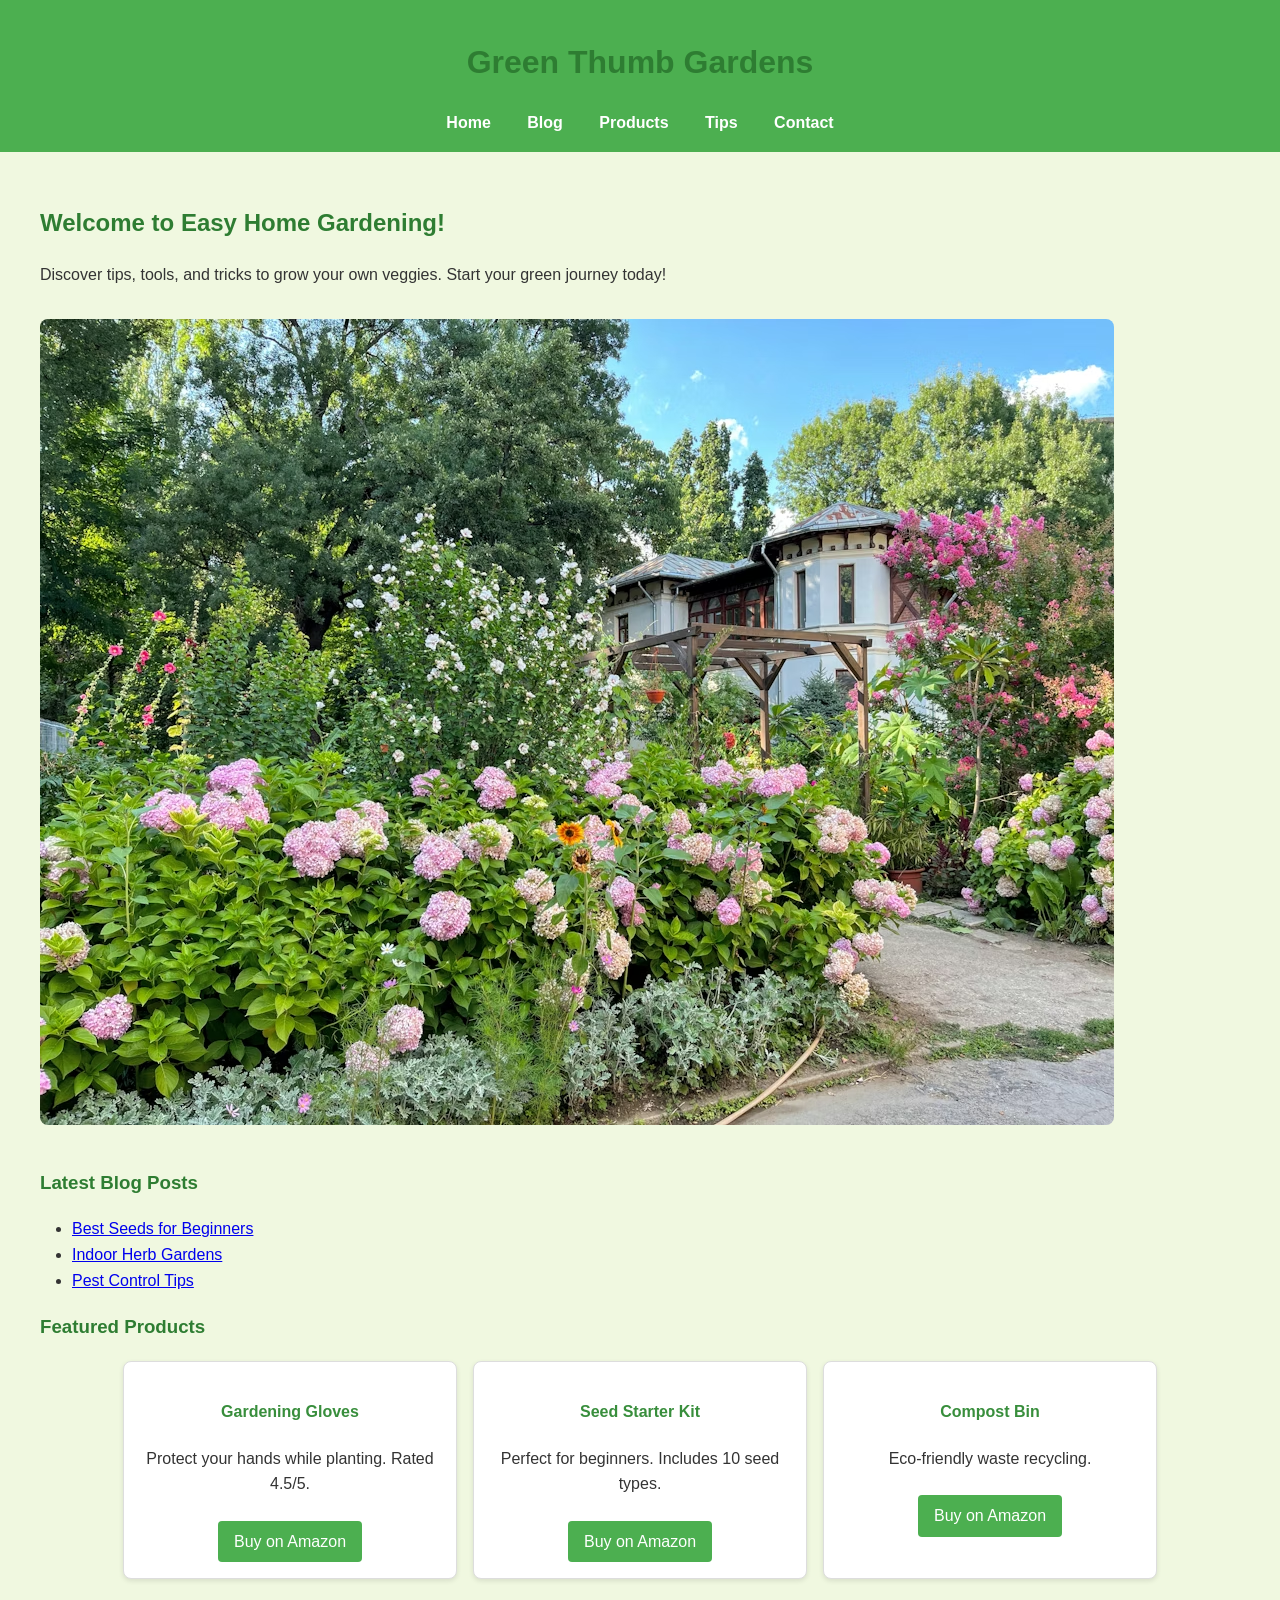
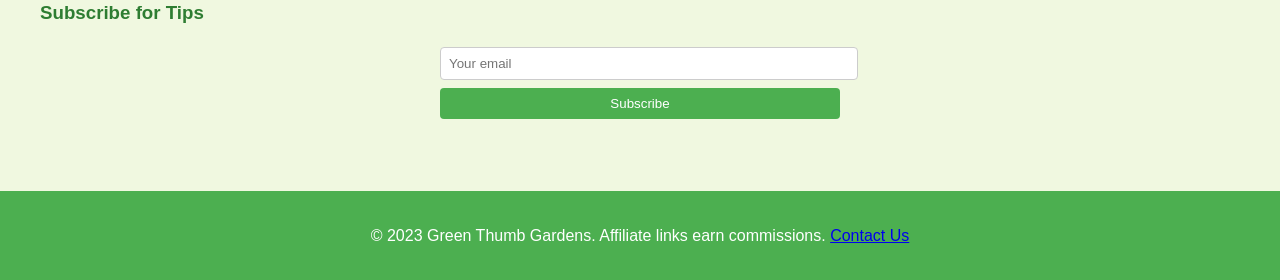
<file: index.html>
<!DOCTYPE html>
<html lang="en">
<head>
    <meta charset="UTF-8">
    <meta name="viewport" content="width=device-width, initial-scale=1.0">
    <title>Green Thumb Gardens - Home Gardening Tips</title>
    <link rel="stylesheet" href="style.css">
</head>
<body>
    <header>
        <h1>Green Thumb Gardens</h1>
        <nav>
            <a href="index.html">Home</a>
            <a href="blog.html">Blog</a>
            <a href="product.html">Products</a>
            <a href="tips.html">Tips</a>
            <a href="contact.html">Contact</a>
        </nav>
    </header>
    <main>
        <section>
            <h2>Welcome to Easy Home Gardening!</h2>
            <p>Discover tips, tools, and tricks to grow your own veggies. Start your green journey today!</p>
            <img src="garden.jpg" alt="Beautiful garden">
            <h3>Latest Blog Posts</h3>
            <ul>
                <li><a href="blog.html#post1">Best Seeds for Beginners</a></li>
                <li><a href="blog.html#post2">Indoor Herb Gardens</a></li>
                <li><a href="blog.html#post3">Pest Control Tips</a></li>
            </ul>
            <h3>Featured Products</h3>
            <div class="products">
                <div class="product">
                    <h4>Gardening Gloves</h4>
                    <p>Protect your hands while planting. Rated 4.5/5.</p>
                    <a href="https://amzn.to/3XYZ123" target="_blank">Buy on Amazon</a>
                </div>
                <div class="product">
                    <h4>Seed Starter Kit</h4>
                    <p>Perfect for beginners. Includes 10 seed types.</p>
                    <a href="https://amzn.to/3ABC456" target="_blank">Buy on Amazon</a>
                </div>
                <div class="product">
                    <h4>Compost Bin</h4>
                    <p>Eco-friendly waste recycling.</p>
                    <a href="https://amzn.to/3DEF789" target="_blank">Buy on Amazon</a>
                </div>
            </div>
            <h3>Subscribe for Tips</h3>
            <form action="https://formspree.io/f/your-form-id" method="POST">
                <input type="email" name="email" placeholder="Your email" required>
                <button type="submit">Subscribe</button>
            </form>
        </section>
    </main>
    <footer>
        <p>&copy; 2023 Green Thumb Gardens. Affiliate links earn commissions. <a href="contact.html">Contact Us</a></p>
    </footer>
    <script src="script.js"></script>
</body>

</html>
</file>
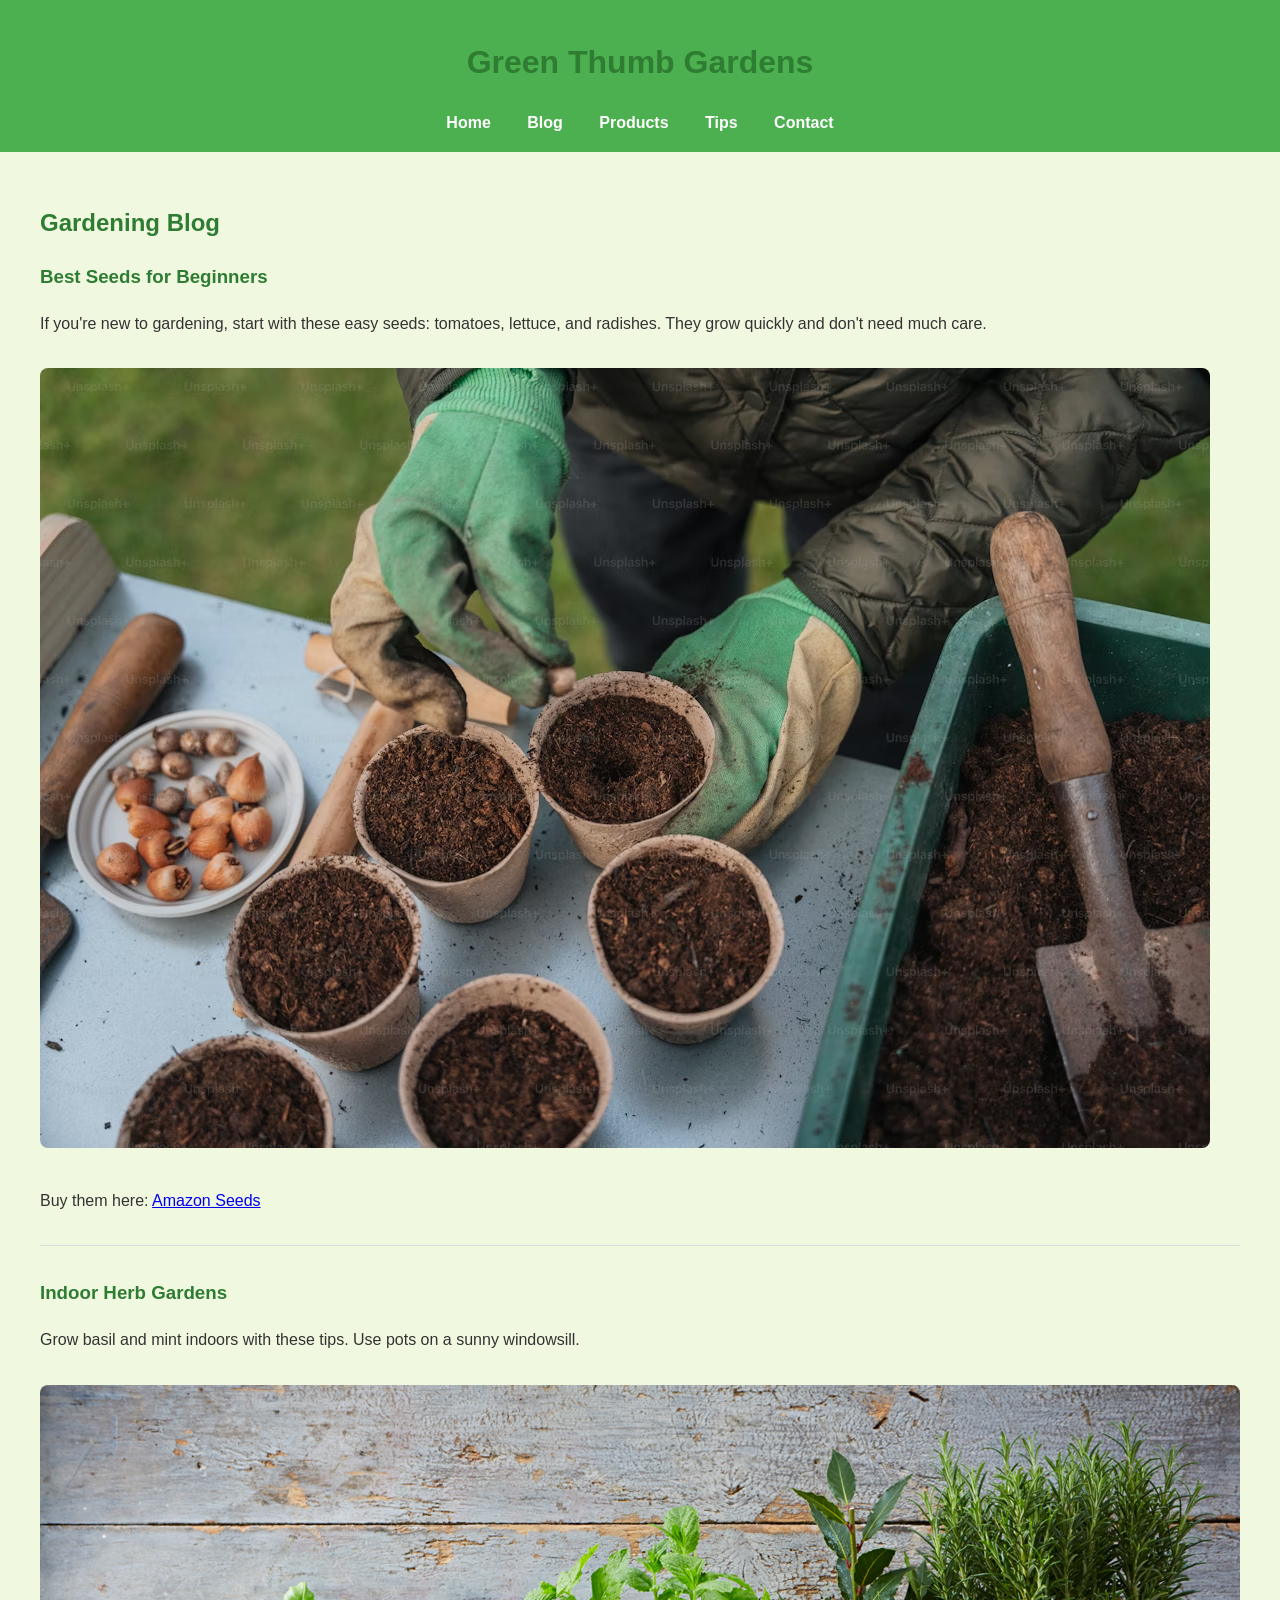
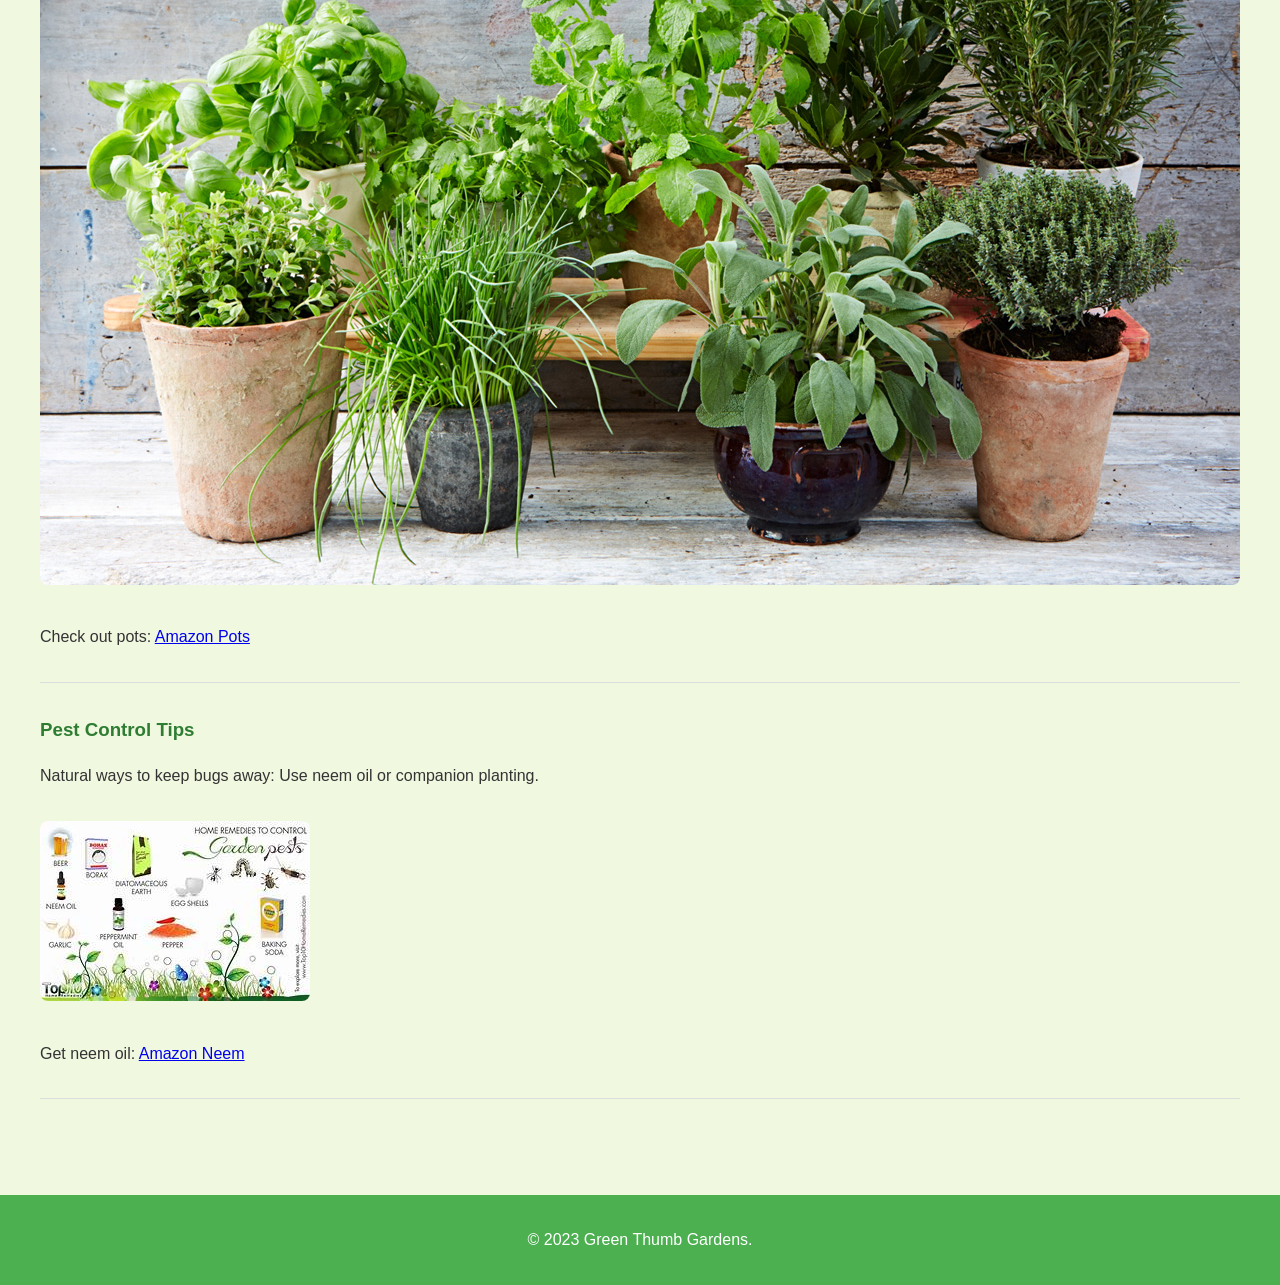
<file: blog.html>
<!DOCTYPE html>
<html lang="en">
<head>
    <meta charset="UTF-8">
    <title>Blog - Green Thumb Gardens</title>
    <link rel="stylesheet" href="style.css">
</head>
<body>
    <header>
        <h1>Green Thumb Gardens</h1>
        <nav>
            <a href="index.html">Home</a>
            <a href="blog.html">Blog</a>
            <a href="product.html">Products</a>
            <a href="tips.html">Tips</a>
            <a href="contact.html">Contact</a>
        </nav>
    </header>
    <main>
        <h2>Gardening Blog</h2>
        <article id="post1">
            <h3>Best Seeds for Beginners</h3>
            <p>If you're new to gardening, start with these easy seeds: tomatoes, lettuce, and radishes. They grow quickly and don't need much care.</p>
            <img src="seeds.jpg" alt="Seed packets">
            <p>Buy them here: <a href="https://amzn.to/3XYZ123">Amazon Seeds</a></p>
        </article>
        <article id="post2">
            <h3>Indoor Herb Gardens</h3>
            <p>Grow basil and mint indoors with these tips. Use pots on a sunny windowsill.</p>
            <img src="herbs.jpg" alt="Herb plants">
            <p>Check out pots: <a href="https://amzn.to/3ABC456">Amazon Pots</a></p>
        </article>
        <article id="post3">
            <h3>Pest Control Tips</h3>
            <p>Natural ways to keep bugs away: Use neem oil or companion planting.</p>
            <img src="pests.jpg" alt="Garden pests">
            <p>Get neem oil: <a href="https://amzn.to/3DEF789">Amazon Neem</a></p>
        </article>
    </main>
    <footer>
        <p>&copy; 2023 Green Thumb Gardens.</p>
    </footer>
</body>

</html>
</file>
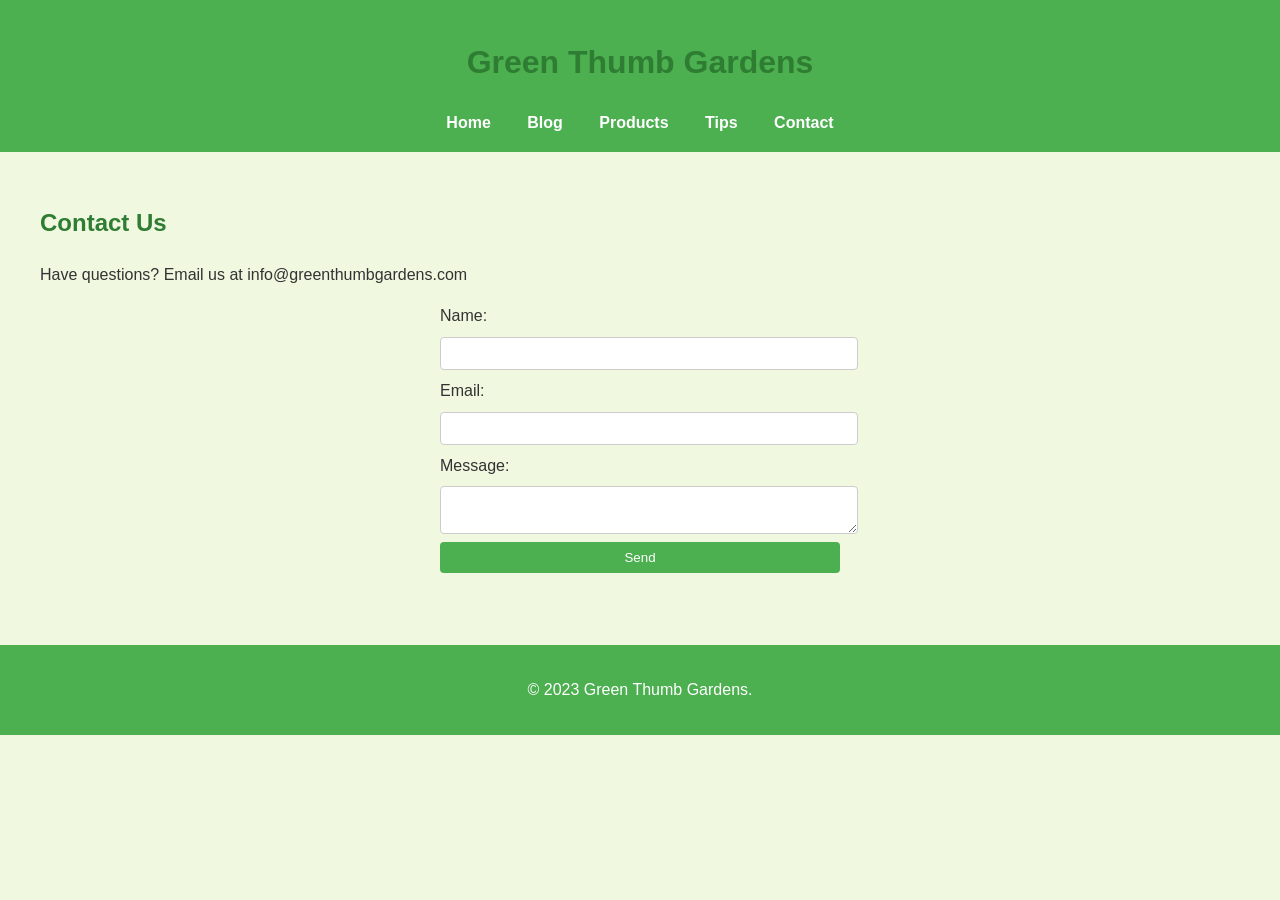
<file: contact.html>
<!DOCTYPE html>
<html lang="en">
<head>
    <meta charset="UTF-8">
    <title>Contact - Green Thumb Gardens</title>
    <link rel="stylesheet" href="style.css">
</head>
<body>
    <header>
        <h1>Green Thumb Gardens</h1>
        <nav>
            <a href="index.html">Home</a>
            <a href="blog.html">Blog</a>
            <a href="product.html">Products</a>
            <a href="tips.html">Tips</a>
            <a href="contact.html">Contact</a>
        </nav>
    </header>
    <main>
        <h2>Contact Us</h2>
        <p>Have questions? Email us at info@greenthumbgardens.com</p>
        <form action="https://formspree.io/f/your-form-id" method="POST">
            <label for="name">Name:</label>
            <input type="text" id="name" name="name" required>
            <label for="email">Email:</label>
            <input type="email" id="email" name="email" required>
            <label for="message">Message:</label>
            <textarea id="message" name="message" required></textarea>
            <button type="submit">Send</button>
        </form>
    </main>
    <footer>
        <p>&copy; 2023 Green Thumb Gardens.</p>
    </footer>
</body>
</html>
</file>
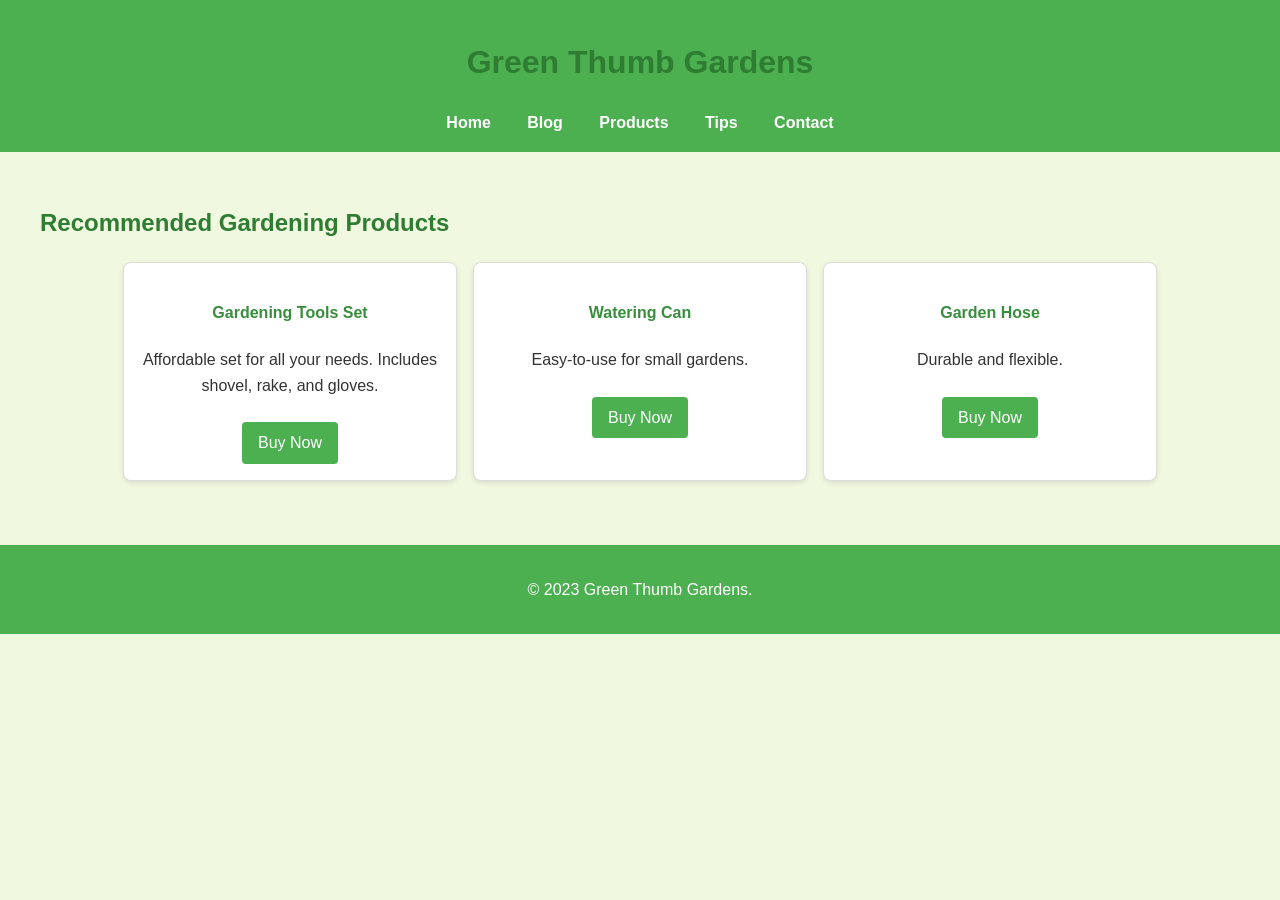
<file: product.html>
<!DOCTYPE html>
<html lang="en">
<head>
    <meta charset="UTF-8">
    <title>Products - Green Thumb Gardens</title>
    <link rel="stylesheet" href="style.css">
</head>
<body>
    <header>
        <h1>Green Thumb Gardens</h1>
        <nav>
            <a href="index.html">Home</a>
            <a href="blog.html">Blog</a>
            <a href="product.html">Products</a>
            <a href="tips.html">Tips</a>
            <a href="contact.html">Contact</a>
        </nav>
    </header>
    <main>
        <h2>Recommended Gardening Products</h2>
        <div class="products">
            <div class="product">
                <h4>Gardening Tools Set</h4>
                <p>Affordable set for all your needs. Includes shovel, rake, and gloves.</p>
                <a href="https://amzn.to/3GHI012" target="_blank">Buy Now</a>
            </div>
            <div class="product">
                <h4>Watering Can</h4>
                <p>Easy-to-use for small gardens.</p>
                <a href="https://amzn.to/3JKL345" target="_blank">Buy Now</a>
            </div>
            <div class="product">
                <h4>Garden Hose</h4>
                <p>Durable and flexible.</p>
                <a href="https://amzn.to/3MNO678" target="_blank">Buy Now</a>
            </div>
        </div>
    </main>
    <footer>
        <p>&copy; 2023 Green Thumb Gardens.</p>
    </footer>
</body>
</html>
</file>
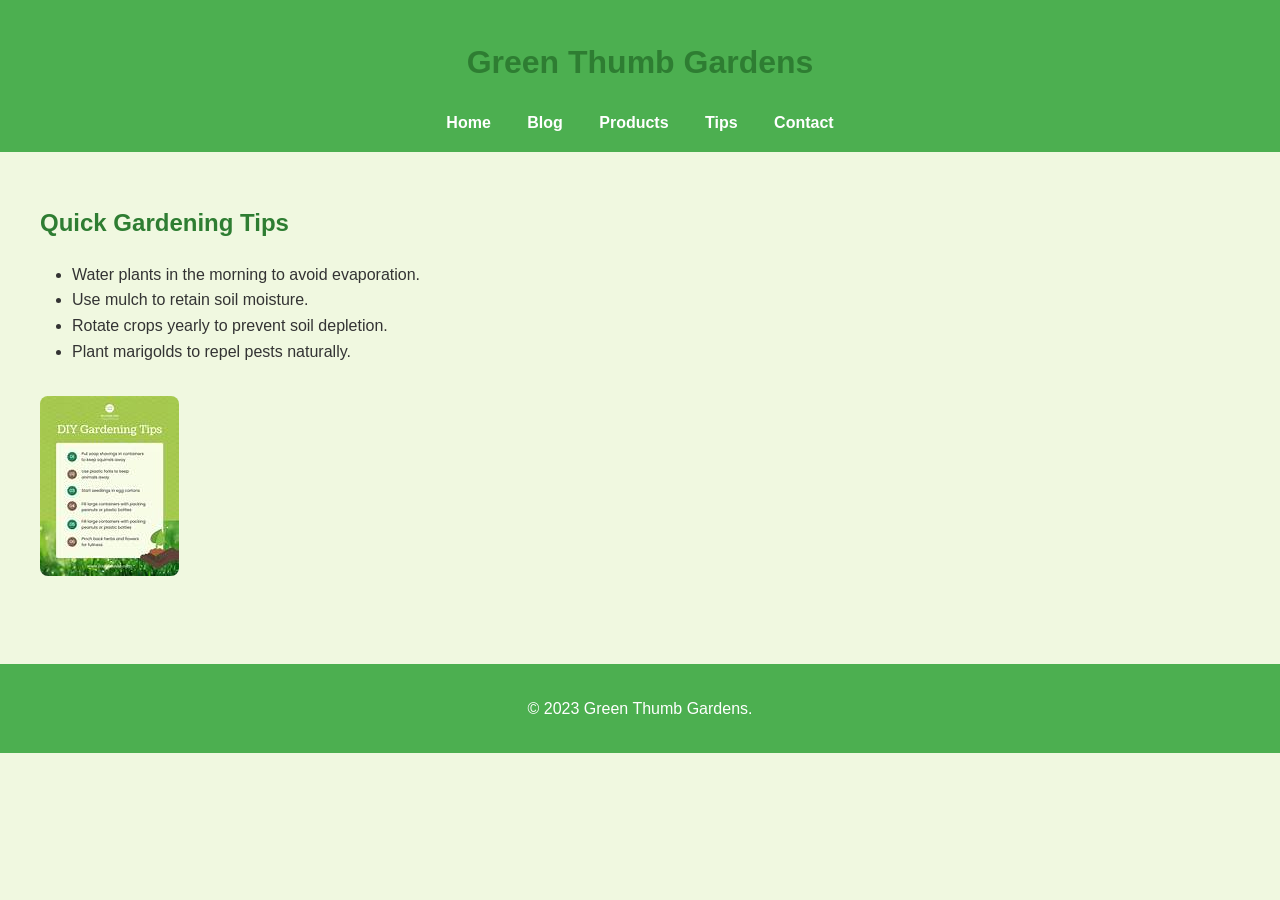
<file: tips.html>
<!DOCTYPE html>
<html lang="en">
<head>
    <meta charset="UTF-8">
    <title>Tips - Green Thumb Gardens</title>
    <link rel="stylesheet" href="style.css">
</head>
<body>
    <header>
        <h1>Green Thumb Gardens</h1>
        <nav>
            <a href="index.html">Home</a>
            <a href="blog.html">Blog</a>
            <a href="product.html">Products</a>
            <a href="tips.html">Tips</a>
            <a href="contact.html">Contact</a>
        </nav>
    </header>
    <main>
        <h2>Quick Gardening Tips</h2>
        <ul>
            <li>Water plants in the morning to avoid evaporation.</li>
            <li>Use mulch to retain soil moisture.</li>
            <li>Rotate crops yearly to prevent soil depletion.</li>
            <li>Plant marigolds to repel pests naturally.</li>
        </ul>
        <img src="tips.jpg" alt="Gardening tips illustration">
    </main>
    <footer>
        <p>&copy; 2023 Green Thumb Gardens.</p>
    </footer>
</body>

</html>
</file>
<file: style.css>
body { font-family: Arial, sans-serif; margin: 0; padding: 0; background-color: #f0f8e0; color: #333; line-height: 1.6; }
header { background-color: #4CAF50; color: white; padding: 1rem; text-align: center; }
nav a { margin: 0 1rem; color: white; text-decoration: none; font-weight: bold; }
nav a:hover { text-decoration: underline; }
main { padding: 2rem; max-width: 1200px; margin: auto; }
h1, h2, h3 { color: #2E7D32; }
img { max-width: 100%; height: auto; border-radius: 8px; margin: 1rem 0; }
.products { display: flex; gap: 1rem; flex-wrap: wrap; justify-content: center; }
.product { border: 1px solid #ddd; padding: 1rem; background: white; width: 300px; text-align: center; border-radius: 8px; box-shadow: 0 2px 5px rgba(0,0,0,0.1); }
.product h4 { color: #388E3C; }
.product a { display: inline-block; margin-top: 0.5rem; padding: 0.5rem 1rem; background: #4CAF50; color: white; text-decoration: none; border-radius: 4px; }
.product a:hover { background: #388E3C; }
form { max-width: 400px; margin: auto; }
input, textarea, button { display: block; width: 100%; margin: 0.5rem 0; padding: 0.5rem; border: 1px solid #ccc; border-radius: 4px; }
button { background: #4CAF50; color: white; border: none; cursor: pointer; }
button:hover { background: #388E3C; }
footer { text-align: center; padding: 1rem; background: #4CAF50; color: white; margin-top: 2rem; }
ul { list-style-type: disc; padding-left: 2rem; }
article { margin-bottom: 2rem; border-bottom: 1px solid #ddd; padding-bottom: 1rem; }
@media (max-width: 768px) { .products { flex-direction: column; align-items: center; } nav { display: flex; flex-direction: column; } nav a { margin: 0.5rem 0; } }
</file>
